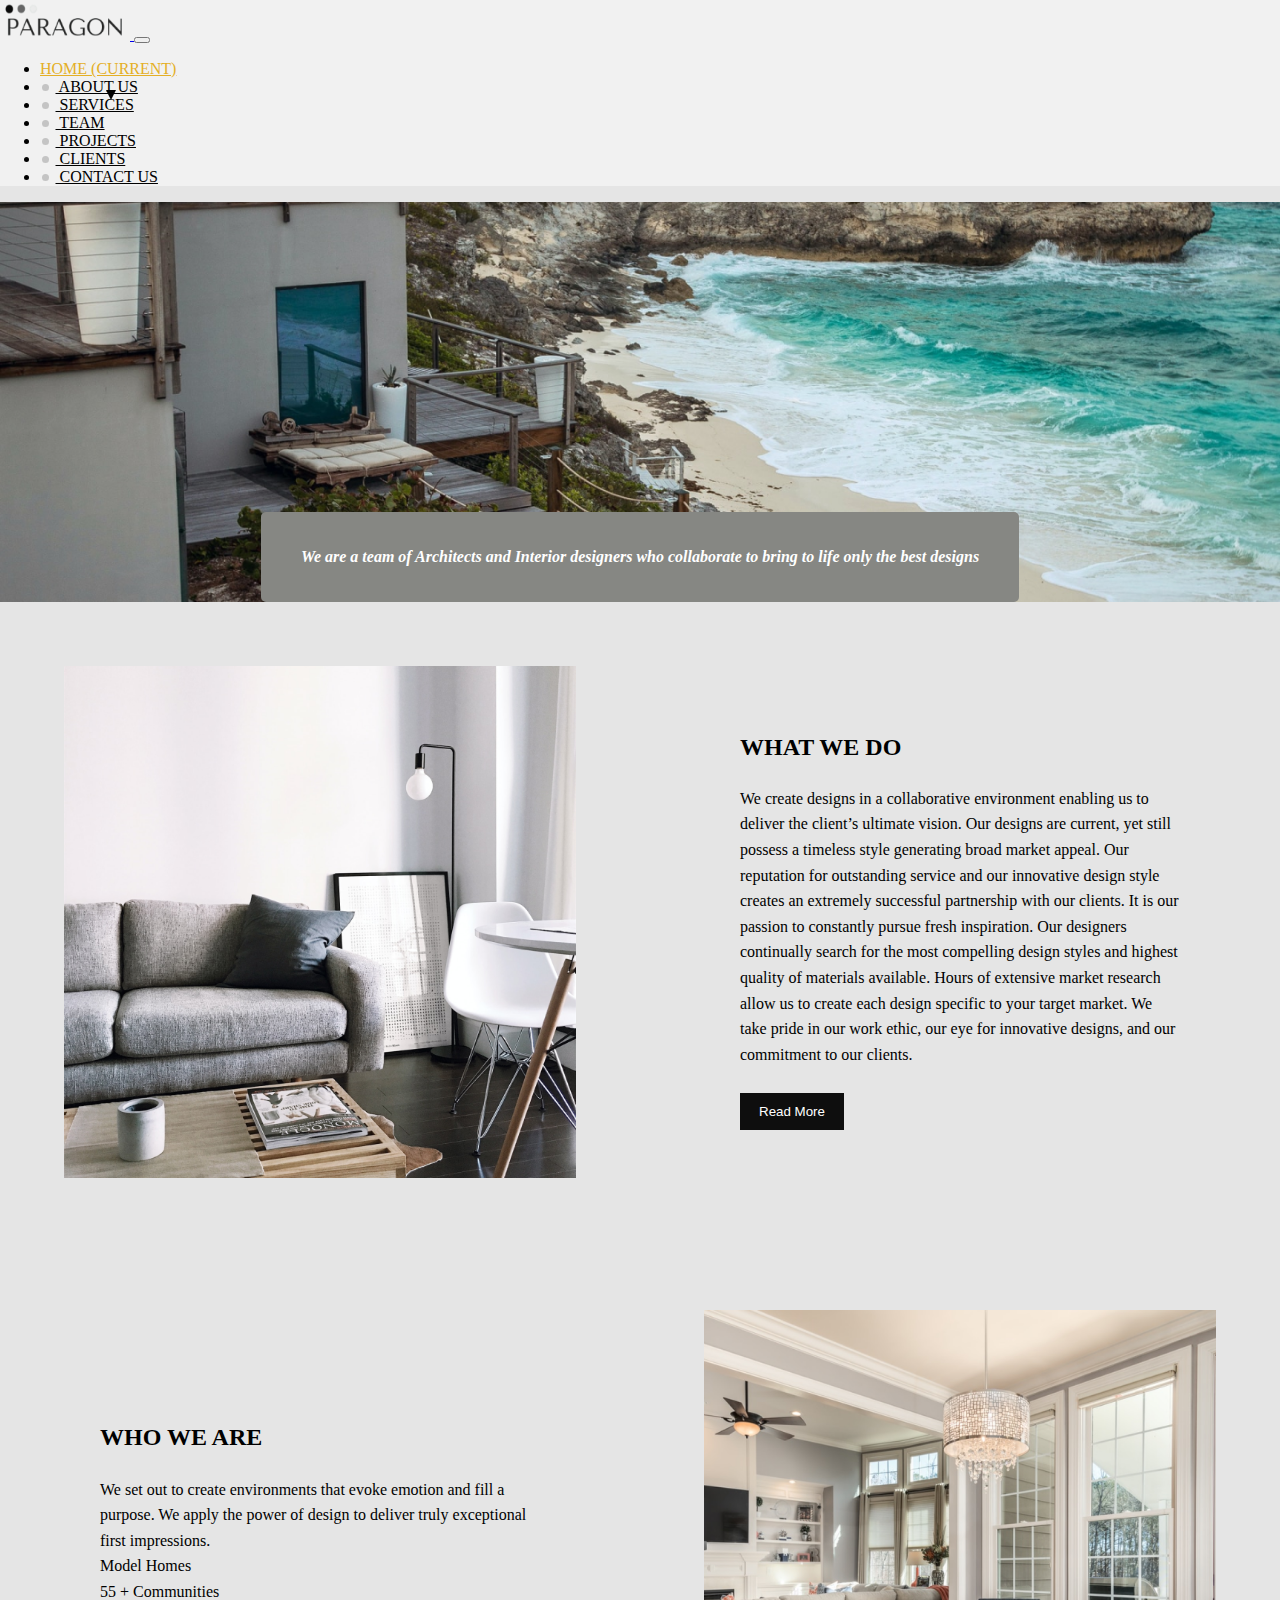
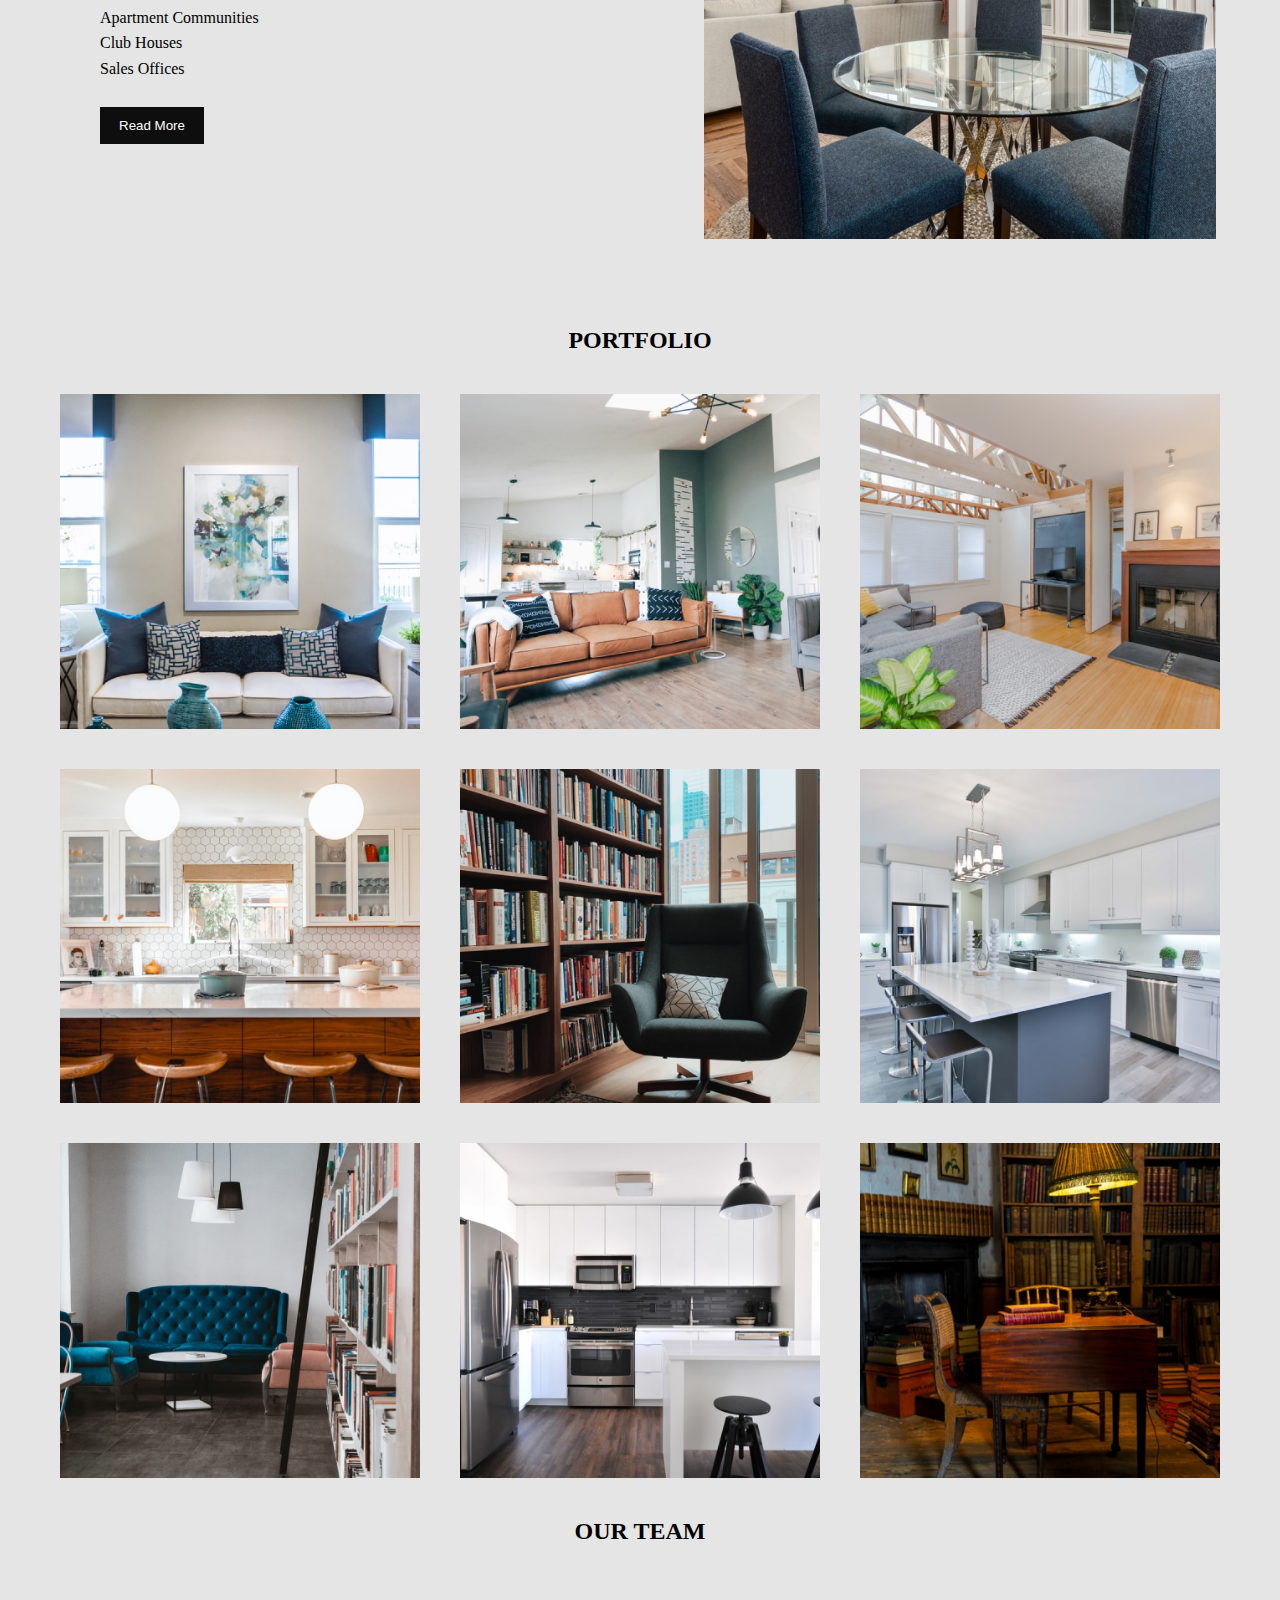
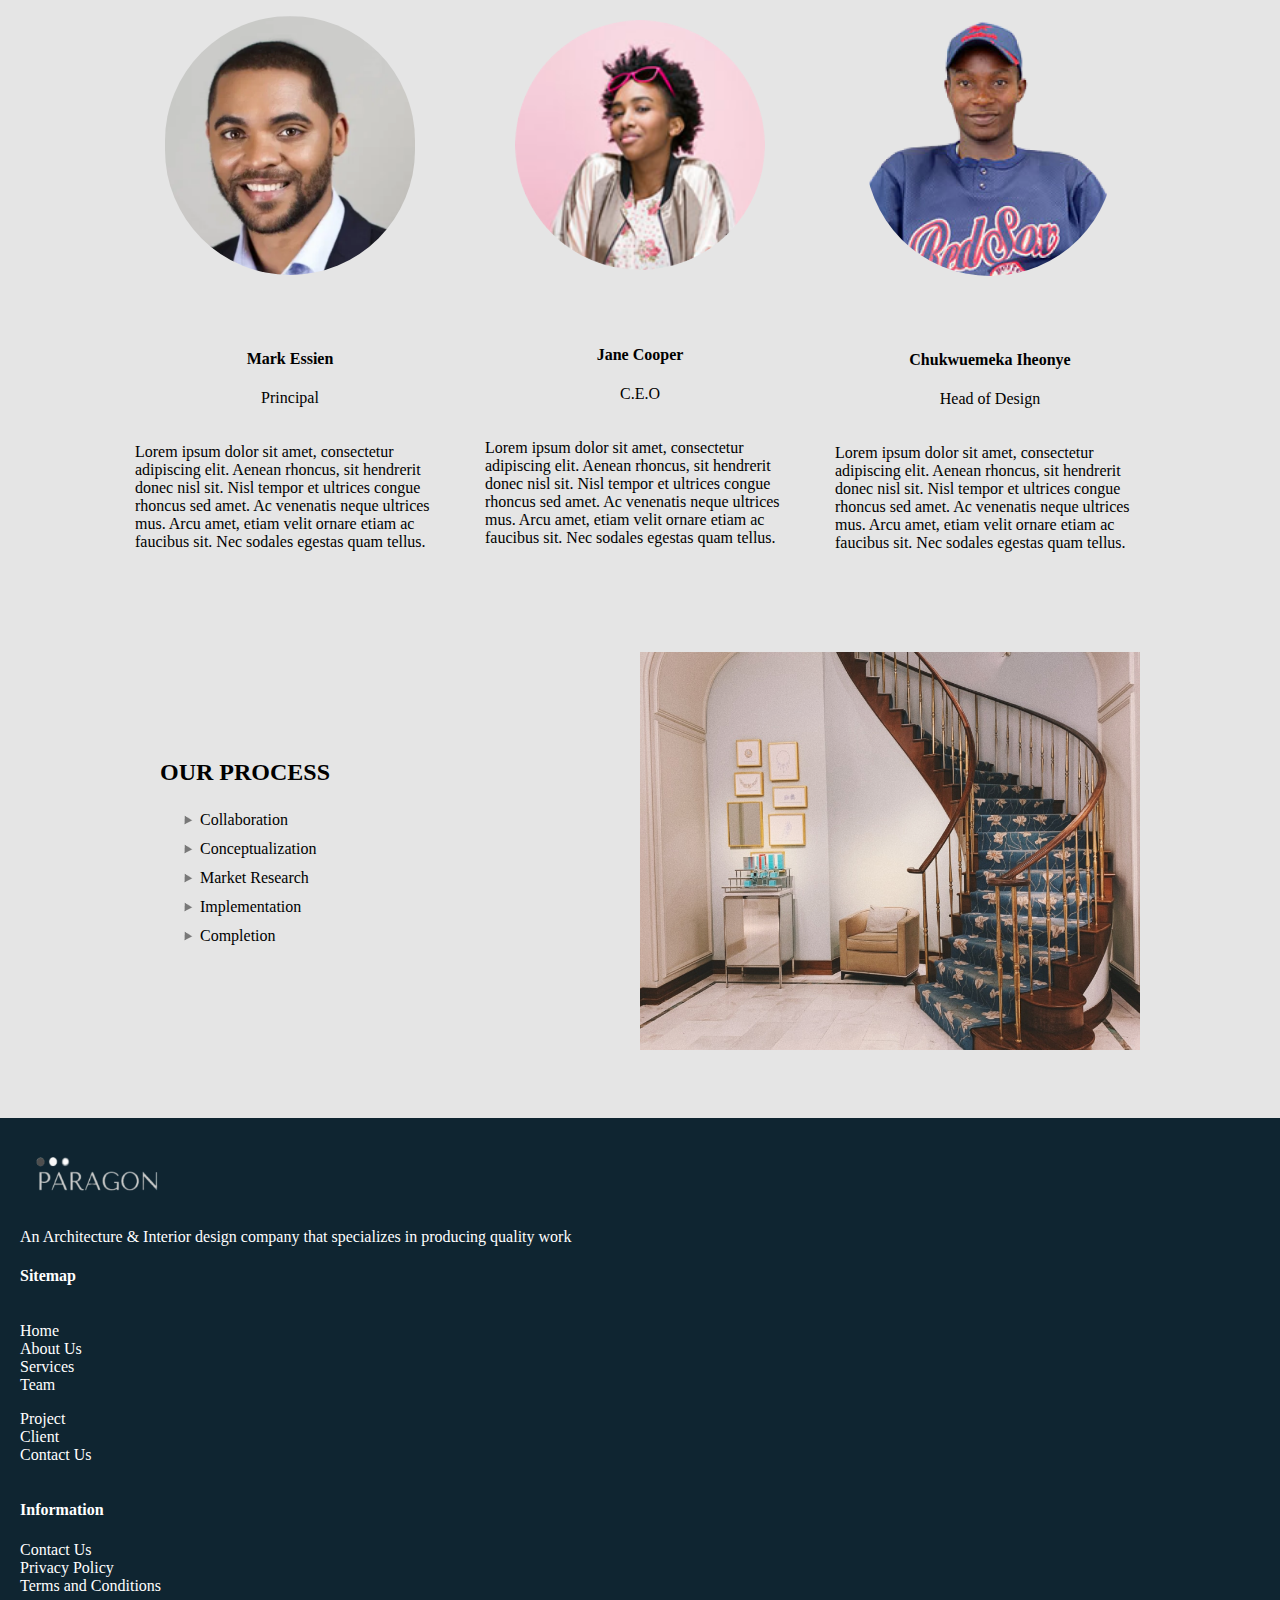
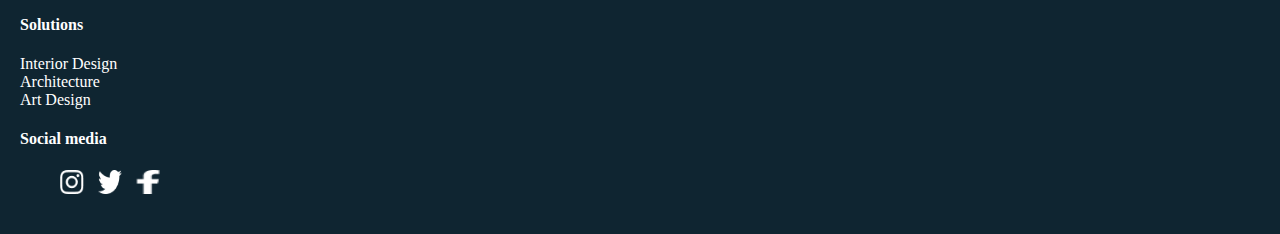
<file: index.html>
<!DOCTYPE html>
<html>
    <head>
    <meta charset="UTF-8">
    <meta name="viewport" content="width=device-width, initial-scale=1, shrink-to-fit=no">
     <link href="assets/css/style.css" rel="stylesheet">
     <!-- Bootstrap CSS -->
    <link rel="stylesheet" href="https://stackpath.bootstrapcdn.com/bootstrap/4.5.0/css/bootstrap.min.css" integrity="sha384-9aIt2nRpC12Uk9gS9baDl411NQApFmC26EwAOH8WgZl5MYYxFfc+NcPb1dKGj7Sk" crossorigin="anonymous">


        <title>Paragon</title>
    </head>
    <body>
        <!----------------------Navbar------------------->
          <nav class="navbar navbar-custom navbar-expand-lg  navbar-light">
            <a class="navbar-brand" href="index.html">
                <img src="assets/img/logo.png" width="130" height="40" alt="Paragon Logo" loading="lazy">
              </a>
            <button class="navbar-toggler" type="button" data-toggle="collapse" data-target="#navbarNav" aria-controls="navbarNav" aria-expanded="false" aria-label="Toggle navigation">
              <span class="navbar-toggler-icon"></span>
            </button>
            <div class="collapse navbar-collapse justify-content-end" id="navbarNav">
                
              <ul class="navbar-nav">
                <li class="nav-item">
                    <a class="nav-item nav-link current-page uppercase" href="#"> Home <span class="sr-only">(current)</span></a>
                </li>
                <li class="nav-item">
                    <a class="nav-link  uppercase" href="#"><span class="grey-dot"></span> About Us</a>
                </li>
                <li class="nav-item">
                    <a class="nav-link uppercase nav-black" href="#"><span class="grey-dot"></span> Services</a>
                </li>
                <li class="nav-item">
                    <a class="nav-link uppercase" href="#"><span class="grey-dot"></span> Team</a>
                </li>
                <li class="nav-item">
                    <a class="nav-link uppercase" href="#"><span class="grey-dot"></span> Projects</a>
                </li>
                <li class="nav-item">
                    <a class="nav-link uppercase" href="#"><span class="grey-dot"></span> Clients</a>
                </li>
                <li class="nav-item">
                    <a class="nav-link uppercase" href="#"><span class="grey-dot"></span> Contact Us</a>
                </li>
              </ul>
            </div>
          </nav>
        <!-------------------Cover Image----------------->
        <header id="cover-image">
        <div id="cover-text">
         <p>We are a team of Architects and Interior designers who  collaborate 
                        to bring to life only the best designs</p>
        </div>
        </header>

        <!----------What we do(wwd), who we are(wwa) section------->
        <section id="wwd-wwa">
            <div id="wwd">
                <div id="wwd-image">
                    <img class="ww-image" src="assets/img/wwd.png" loading="lazy"/>
                </div>
                <div class="wwtext-block" id="wwd-text">
                 <h2 class="wwheader-text uppercase-bold">What We Do</h2>
                 <p class="ww-text">We create designs in a collaborative environment enabling us to deliver 
                    the client’s ultimate vision. Our designs are current, yet still possess a 
                    timeless style generating broad market appeal. Our reputation for 
                    outstanding service and our innovative design style creates an extremely 
                    successful partnership with our clients.
                    
                    It is our passion to constantly pursue fresh inspiration. Our designers 
                    continually search for the most compelling design styles and highest 
                    quality of materials available. Hours of extensive market research allow 
                    us to create each design specific to your target market. We take pride in 
                    our work ethic, our eye for innovative designs, and our commitment to 
                    our clients.</p>
                    <button class="black-button">Read More</button>
                </div>
            </div>
            <div id="wwa">
                <div class="wwtext-block">
                <h2 class="wwheader-text uppercase-bold">Who We Are</h2>
                <p class="ww-text">We set out to create environments that evoke emotion and fill a purpose. 
                    We apply the power of design to deliver truly exceptional first impressions.
                    <br>
                    Model Homes<br>
                    55 + Communities<br>
                    Apartment Communities<br>
                    Club Houses<br>
                    Sales Offices</p>
                    <button class="black-button">Read More</button>
                </div>
                <div id="wwa-image">
                    <img class="ww-image" src="assets/img/wwa.png" loading="lazy"/>
                </div>
            </div>
        </section>

        <!------------------Portfolio Section----------------->
        <section id="portfolio">
            <h2 class="uppercase-bold text-center">Portfolio</h2>
            <div class="portfolio-row">
                <img class="portfolio-img" src="assets/img/P1.png" loading="lazy"/>
                <img class="portfolio-img" src="assets/img/P2.png" loading="lazy"/>
                <img class="portfolio-img" src="assets/img/P3.png" loading="lazy"/>
                <img class="portfolio-img" src="assets/img/P4.png" loading="lazy"/>
                <img class="portfolio-img" src="assets/img/P5.png" loading="lazy"/>
                <img class="portfolio-img" src="assets/img/P6.png" loading="lazy"/>
                <img class="portfolio-img" src="assets/img/P7.png" loading="lazy"/>
                <img class="portfolio-img" src="assets/img/P8.png" loading="lazy"/>
                <img class="portfolio-img" src="assets/img/P9.png" loading="lazy"/>
            </div>
        </section>

        <!-------------------Our Team Section---------------->
        <section id="our-team">
            <h2 class="uppercase-bold text-center">Our Team</h2>
            <div id="ot-grid">
                <div class="team-member text-center">
                    <img class="ot-img" src="assets/img/OT1.png"/>
                    <h4 class="">Mark Essien</h4>
                    <p class="">Principal</p>
                    <p class="ot-desc">Lorem ipsum dolor sit amet, consectetur adipiscing elit. Aenean rhoncus, sit hendrerit donec nisl sit. Nisl tempor et ultrices congue rhoncus sed amet. Ac venenatis neque ultrices mus. Arcu amet, etiam velit ornare etiam ac faucibus sit.
                    Nec sodales egestas quam tellus. </p>
                </div>
                <div class="team-member text-center">
                    <img class="ot-img" src="assets/img/OT4.png"/>
                    <h4 class="">Jane Cooper</h4>
                    <p class="">C.E.O</p>
                    <p class="ot-desc">Lorem ipsum dolor sit amet, consectetur adipiscing elit. Aenean rhoncus, sit hendrerit donec nisl sit. Nisl tempor et ultrices congue rhoncus sed amet. Ac venenatis neque ultrices mus. Arcu amet, etiam velit ornare etiam ac faucibus sit.
                        Nec sodales egestas quam tellus. </p>
                </div>
                <div class="team-member text-center">
                    <img class="ot-img" src="assets/img/OT3.png"/>
                    <h4 class="">Chukwuemeka Iheonye</h4>
                    <p class="">Head of Design</p>
                    <p class="ot-desc ">Lorem ipsum dolor sit amet, consectetur adipiscing elit. Aenean rhoncus, sit hendrerit donec nisl sit. Nisl tempor et ultrices congue rhoncus sed amet. Ac venenatis neque ultrices mus. Arcu amet, etiam velit ornare etiam ac faucibus sit.
                        Nec sodales egestas quam tellus. </p>
                </div>
           </div>
        </section>
        <!------------------Our Process Section---------------->
        <section id="op-section">
           <div id="op-grid">
            <div id="opitem-1">
                <h2 class="uppercase-bold">Our Process</h2>
                <ul id="process-list">
                    <li>
                        Collaboration
                    </li>
                    <li>
                        Conceptualization
                    </li>
                    <li>
                        Market Research
                    </li>
                    <li>
                        Implementation
                    </li>
                    <li>
                        Completion
                    </li>
                </ul>
            </div>
            <div>
                <img id="op-img" src="assets/img/OP.png"/>
            </div>
           </div> 
          
        </section>
        <!-----------Footer-------------->
        <footer id="footer-section">
            <div class="container">
                <div class="row justify-content-between">
                  <div class="col-md-4 col-lg-4">
                    <img src="assets/img/logo-white.png" width="150" height="70" alt="Paragon White Logo" loading="lazy">
                <p>An Architecture & Interior design company that specializes in producing quality work</p>  
                </div>
                  <div class="col-md-auto">
                    <h4>Sitemap</h4>
                    <div id="sitemap">
                        <ul class="footer-list">
                            <li>
                                <a class="footer-link" href="#">Home</a>
                            </li>
                            <li>
                                <a class="footer-link" href="#">About Us</a>
                            </li>
                            <li>
                                <a class="footer-link" href="#">Services</a>
                            </li>
                            <li>
                                <a class="footer-link" href="#">Team</a>
                            </li>
                         
                        </ul>
                        <ul class="footer-list">
                           
                            <li>
                                <a class="footer-link" href="#">Project</a>
                            </li>
                            <li>
                                <a class="footer-link" href="#">Client</a>
                            </li>
                            <li>
                                <a class="footer-link" href="#">Contact Us</a>
                            </li>
                        
                        </ul>
                    </div>
                   
            
                  </div>
                  
                  <div class="col-md-auto">
                    <h4>Information</h4>
                    <ul class="footer-list">
                        <li>
                            <a class="footer-link" href="#">Contact Us</a>
                        </li>
                        <li>
                            <a class="footer-link" href="#">Privacy Policy</a>
                        </li>
                        <li>
                            <a class="footer-link" href="#">Terms and Conditions</a>
                        </li>
                    
                    </ul>
                  </div>
                  <div class="col-md-auto">
                    <h4>Solutions</h4>
                    <ul class="footer-list">
                        <li>
                            <a class="footer-link" href="#">Interior Design</a>
                        </li>
                        <li>
                            <a class="footer-link" href="#">Architecture</a>
                        </li>
                        <li>
                            <a class="footer-link" href="#">Art Design</a>
                        </li>
                    
                    </ul>
                  </div>
                  <div class="col-md-auto">
                    <h4>Social media</h4>
                    <ul id="social-list">
                        <li>
                            <a class="footer-link" href="#">
                                <img src="assets/img/instagram.png" width="24" height="24" alt="Instagram" loading="lazy">
                            </a>
                        </li>
                        <li>
                            <a class="footer-link" href="#">
                                <img src="assets/img/twitter.png" width="24" height="24" alt="Twitter" loading="lazy">
                            </a>
                        </li>
                        <li>
                            <a class="footer-link" href="#">
                                <img src="assets/img/facebook.png" width="24" height="24" alt="Facebook" loading="lazy">
                            </a>
                        </li>
                    
                    </ul>
                  </div>
                </div>
              
              </div>
        </footer>

        <!---------Bootstrap JS--------->
        <script src="https://code.jquery.com/jquery-3.5.1.slim.min.js" integrity="sha384-DfXdz2htPH0lsSSs5nCTpuj/zy4C+OGpamoFVy38MVBnE+IbbVYUew+OrCXaRkfj" crossorigin="anonymous"></script>
        <script src="https://cdn.jsdelivr.net/npm/popper.js@1.16.0/dist/umd/popper.min.js" integrity="sha384-Q6E9RHvbIyZFJoft+2mJbHaEWldlvI9IOYy5n3zV9zzTtmI3UksdQRVvoxMfooAo" crossorigin="anonymous"></script>
        <script src="https://stackpath.bootstrapcdn.com/bootstrap/4.5.0/js/bootstrap.min.js" integrity="sha384-OgVRvuATP1z7JjHLkuOU7Xw704+h835Lr+6QL9UvYjZE3Ipu6Tp75j7Bh/kR0JKI" crossorigin="anonymous"></script>
    </body>
</html>
</file>
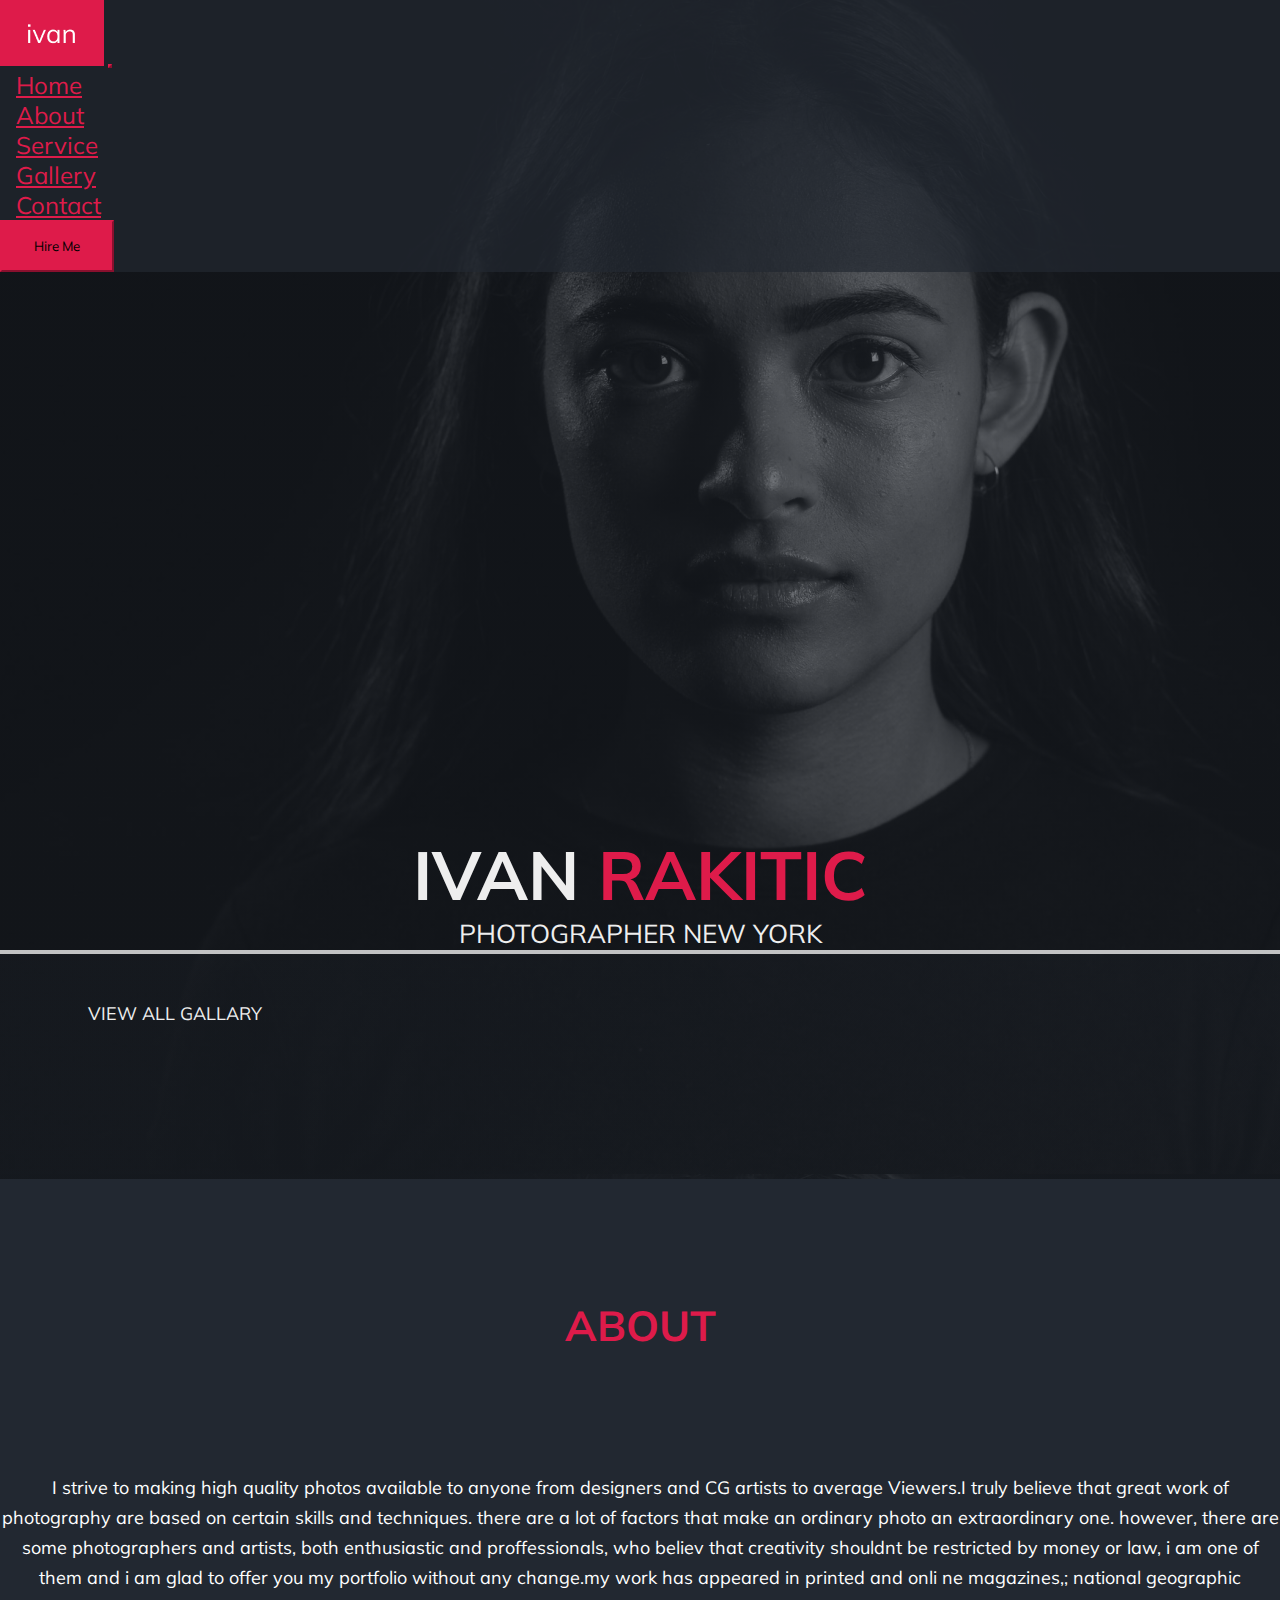
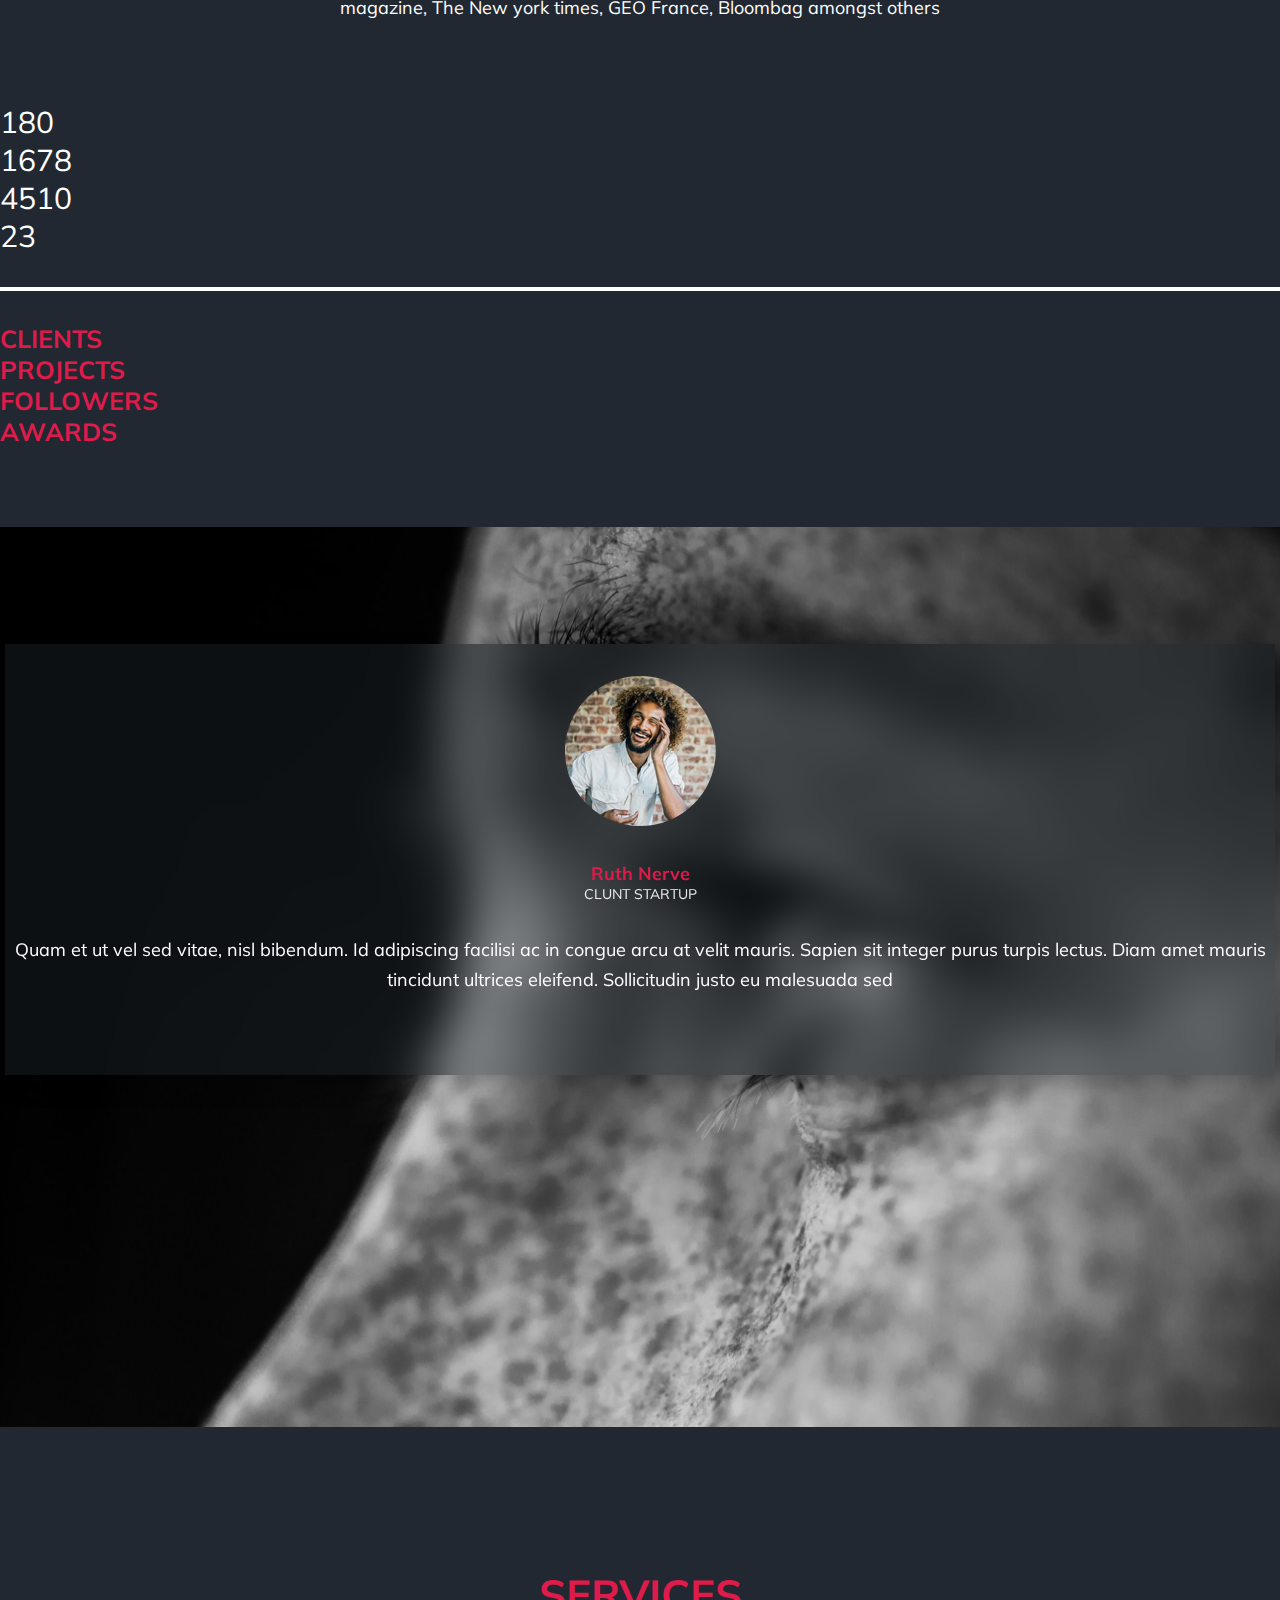
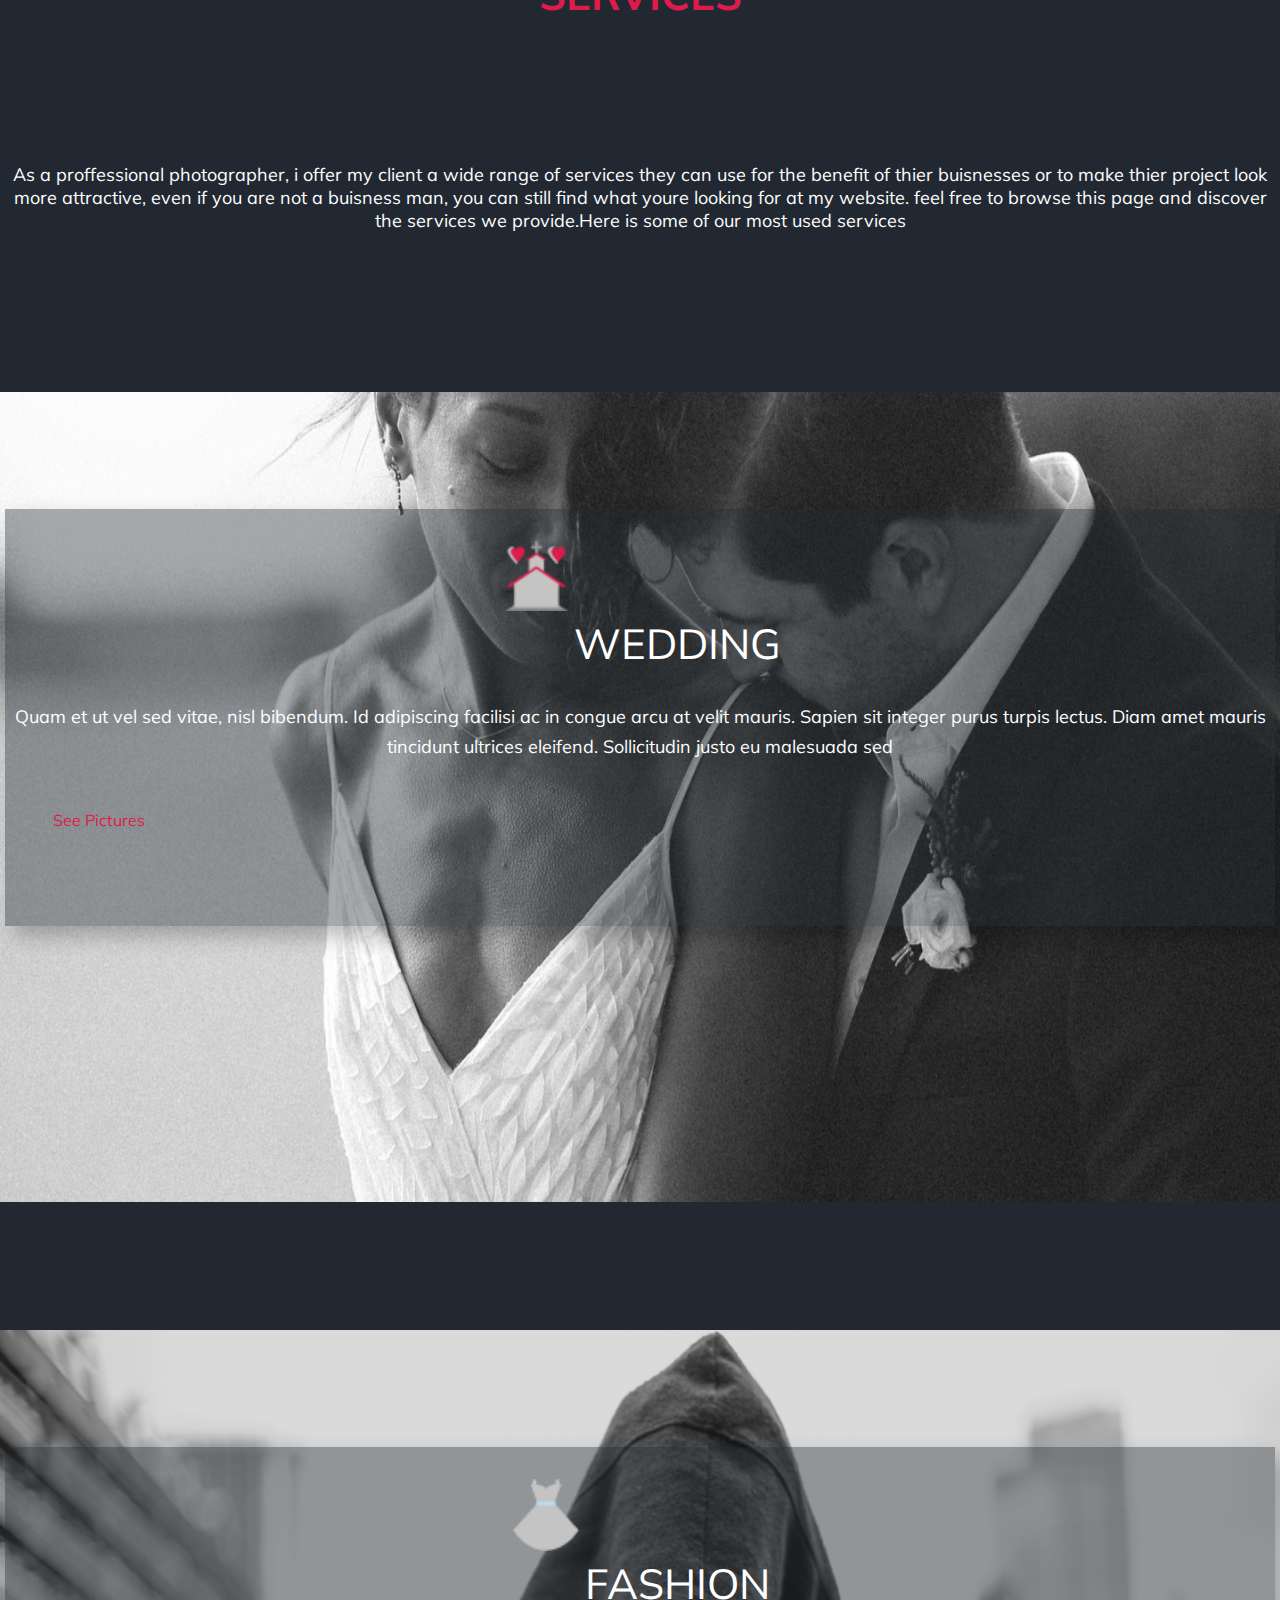
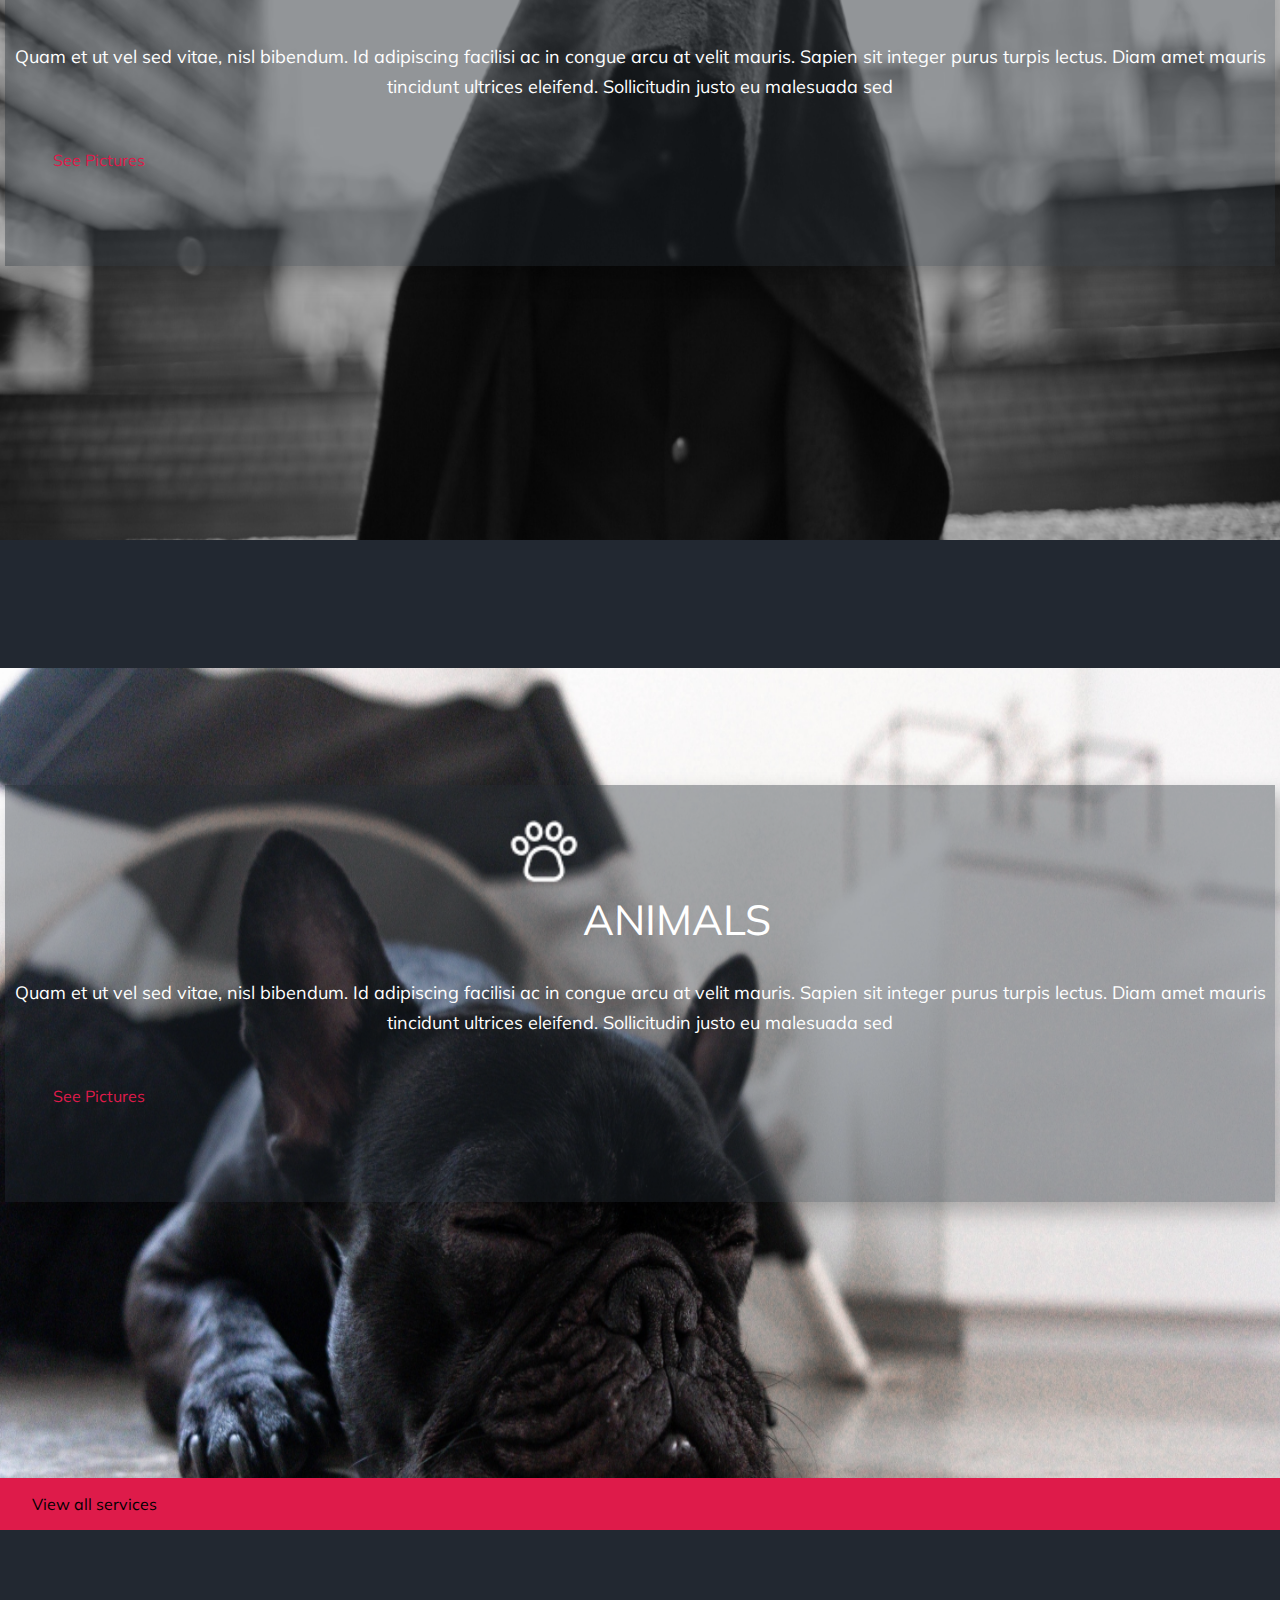
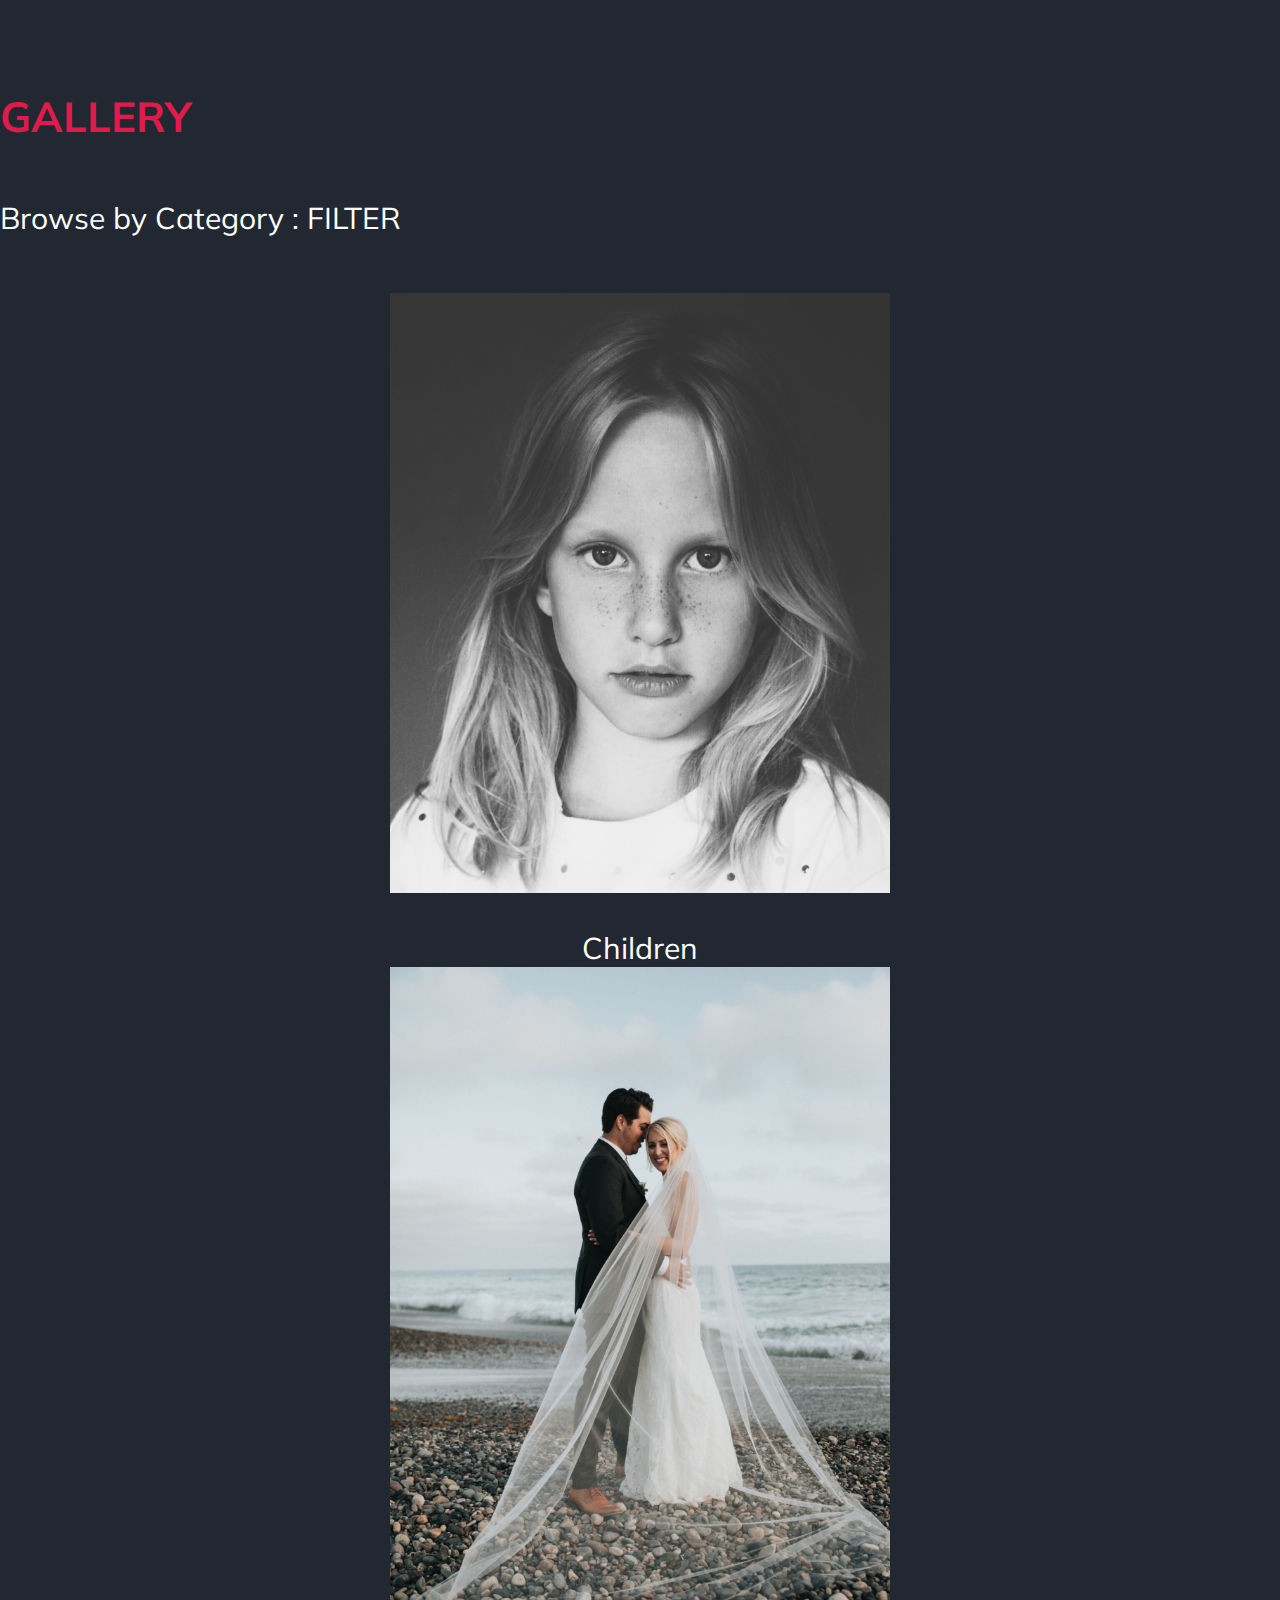
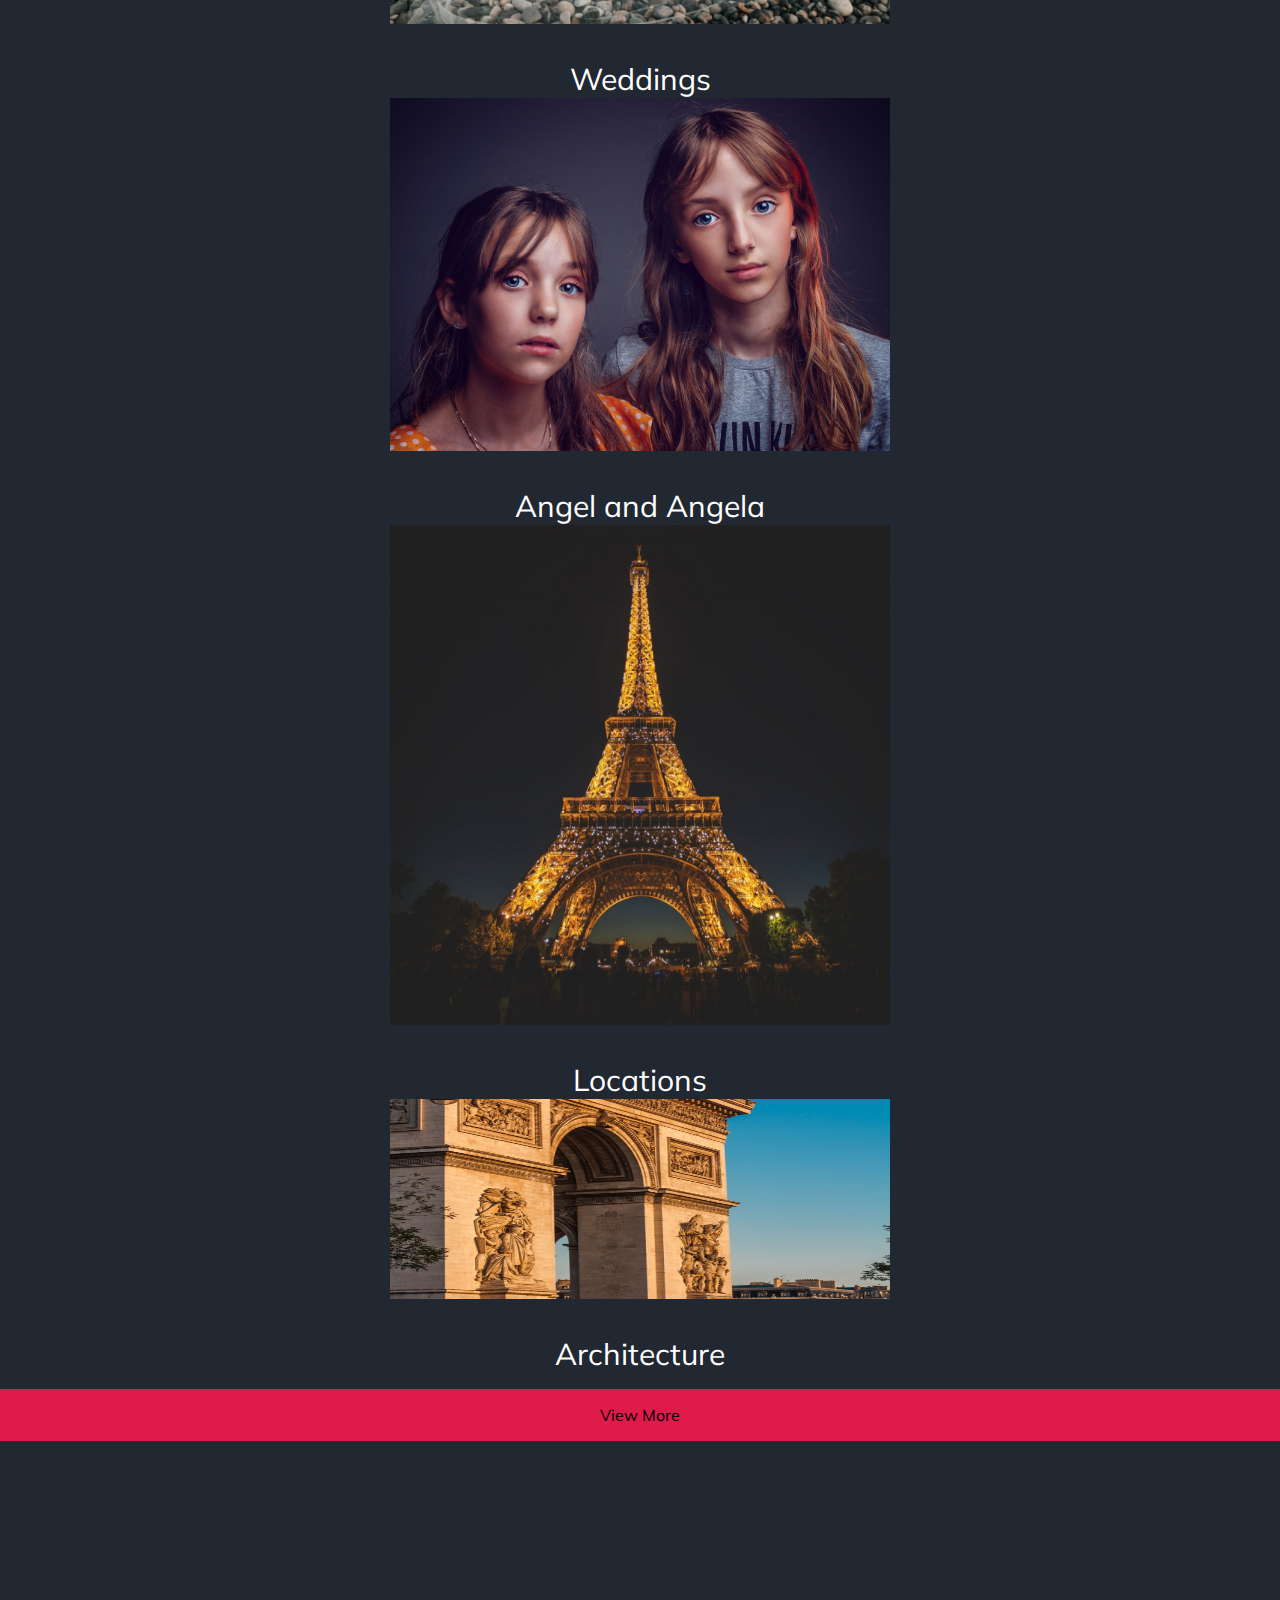
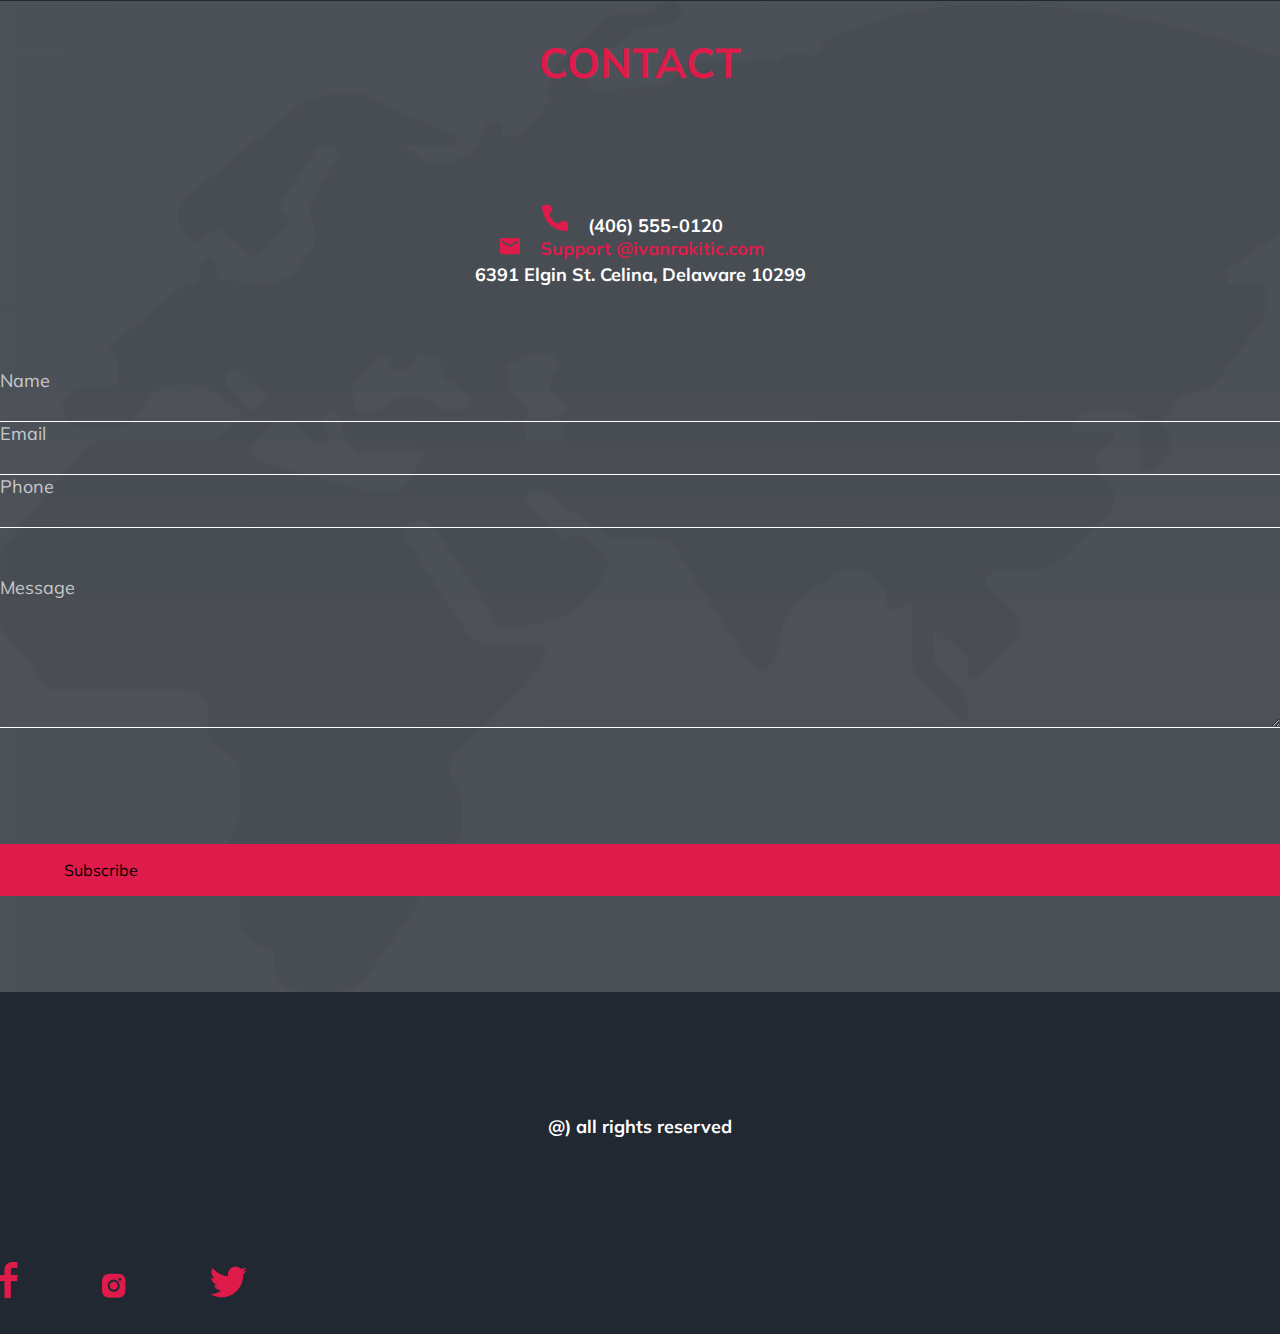
<file: envatophotography/index.html>
<!DOCTYPE html>
<html lang="en">
<head>
    <meta charset="UTF-8">
    <meta name="viewport" content="width=device-width, initial-scale=1.0">
    <link rel="stylesheet" href="style.css">
    <link href="https://fonts.googleapis.com/css2?family=Muli&display=swap" rel="stylesheet">
    <link
      rel="stylesheet"
      href="https://stackpath.bootstrapcdn.com/bootstrap/4.5.0/css/bootstrap.min.css"
      integrity="sha384-9aIt2nRpC12Uk9gS9baDl411NQApFmC26EwAOH8WgZl5MYYxFfc+NcPb1dKGj7Sk"
      crossorigin="anonymous"
    />
    <title>Document</title>
</head>
<body>
<div class="bg-navbar">
    <!-- Navbar Start -->
    
    <div class="nav-color fixed-top">
         <div class="container">
         <nav class="navbar navbar-expand-lg navbar-light">
        <a class="navbar-brand" href="#"><img src="./img/Group 23.png" alt="" srcset=""></a>
        <button class="navbar-toggler" type="button" data-toggle="collapse" data-target="#navbarSupportedContent" aria-controls="navbarSupportedContent" aria-expanded="false" aria-label="Toggle navigation">
          <span class="navbar-toggler-icon"></span>
        </button>
        <div class="collapse navbar-collapse" id="navbarSupportedContent">
          <ul class="navbar-nav nav-left">
            <li class="nav-item active">
              <a class="nav-link" href="#">Home</a>
            </li>
            <li class="nav-item">
              <a class="nav-link" href="#">About</a>
            </li>
            <li class="nav-item">
                <a class="nav-link" href="#">Service</a>
            </li>
            <li class="nav-item">
                <a class="nav-link" href="#">Gallery</a>
            </li>
            <li class="nav-item">
                <a class="nav-link" href="#">Contact</a>
            </li>
          </ul>
          <form class="form-inline my-2 my-lg-0 ml-auto d-none d-sm-block">
            <button class="btn btn-success my-2 my-sm-0 btn-lg" type="submit">Hire Me</button>
          </form>
        </div>
         
      </nav>
    </div>
    </div>
    <!-- Navbar End -->

    <!-- wrapper -->
    <div class="container padding-body">
    <div class="name-text">
        IVAN <span style="color: #DE1B4A;">RAKITIC</span> 
    </div>
    <p class="role">PHOTOGRAPHER NEW YORK</p>
    <div class="border-line"></div>    
    </div>
    <div class="mt-5 text-center btn-bg">
        <div class="btn btn-outline-primary">
            VIEW ALL GALLARY
        </div>
    </div>
    <!-- wrapper-end -->  
</div>

  <div class="about-section">
      <!-- About Start -->
      <div class="container">
        <div class="about-header">
             ABOUT
        </div>
        <p class="about-text">
        I strive to making high quality photos available to anyone from 
        designers and CG artists to average Viewers.I truly believe that great work 
        of photography are based on certain skills and techniques. there are a lot 
        of factors that make an ordinary photo an extraordinary one. however, 
        there are some photographers and artists, both enthusiastic and 
        proffessionals, who believ that creativity shouldnt be restricted by money
         or law, i am one of them and i am glad to offer you my portfolio without 
         any change.my work has appeared in printed and onli ne magazines,; national
          geographic magazine, The New york times, GEO France, Bloombag amongst
           others 
      </p>
      <div class="row text-center about-number">
          <div class="col-lg-3 col-sm-3 col-md-3">
           <div class="numbers">180</div> 
            <div class="line-mobile"></div>
            <div class="about-number-text-1">CLIENTS</div>
          </div>
          <div class="col-lg-3 col-sm-3 col-md-3">
            <div class="numbers">1678</div>
            <div class="line-mobile"></div>
            <div class="about-number-text-1">PROJECTS</div>
        </div>
        <div class="col-lg-3 col-sm-3 col-md-3">
            <div class="numbers">4510</div>
            <div class="line-mobile"></div>
            <div class="about-number-text-1">FOLLOWERS</div>
        </div>
        <div class="col-lg-3 col-sm-3 col-md-3">
            <div class="numbers">23</div>
            <div class="line-mobile"></div>
            <div class="about-number-text-1 mb-5">AWARDS</div>
        </div>
      </div>
      <div class="line-accross"></div>
      <div class="row text-center about-number-text">
        <div class="col-lg-3 col-sm-3 col-md-3">
          CLIENTS
        </div>
        <div class="col-lg-3 col-sm-3 col-md-3">
          PROJECTS
      </div>
      <div class="col-lg-3 col-sm-3 col-md-3">
          FOLLOWERS
      </div>
      <div class="col-lg-3 col-sm-3 col-md-3">
          AWARDS
      </div>
    </div>
      </div>
      <!-- About End -->
      <!-- Client Start -->
      <div class="client-section">
        <div class="container">
            <div class="client-box client-center">
                  <div class="client-header">
                      <img src="./img/Ellipse 6.png" alt="" srcset=""> 
                      <p class="client-name">Ruth Nerve</p>
                      <p class="client-role">Clunt Startup</p>
                  </div>
              <p class="wedding-text">
                  Quam et ut vel sed vitae, nisl bibendum. Id adipiscing facilisi ac in congue arcu at velit mauris. 
                  Sapien sit integer purus turpis lectus. 
                  Diam amet mauris tincidunt ultrices eleifend. Sollicitudin justo eu malesuada sed
              </p>
            </div>
        </div>
    </div>
    <!-- Client End -->

    <!-- Service Start -->
    <div class="container">
        <div class="service-head">SERVICES</div>
        <p class="service-text">
            As a proffessional photographer,
             i offer my client a wide range of services they can use for the benefit of 
             thier buisnesses or to make thier project look more attractive, 
             even if you are not a buisness man, you can still find what youre looking for 
             at my website. feel free to browse this page and discover the services 
             we provide.Here is some of our most used services
        </p>
    </div>
    <!-- Service End -->
      <div class="wedding-pic">
          <div class="container">
              <div class="wedding-box">
                    <div class="wedding-header">
                        <img src="./img/Group 14.png" alt="" srcset="" width="70px" class="pic-padding" > 
                        <span style="font-size: 42px; color: #FFFFFF;"> WEDDING</span>
                    </div>
                <p class="wedding-text">
                    Quam et ut vel sed vitae, nisl bibendum. Id adipiscing facilisi ac in congue arcu at velit mauris. 
                    Sapien sit integer purus turpis lectus. 
                    Diam amet mauris tincidunt ultrices eleifend. Sollicitudin justo eu malesuada sed
                </p>
                <div class="text-center">
                    <div class="btn btn-outline-success btn-margin-top">
                    See Pictures
                </div>
                </div>
                
              </div>
          </div>
      </div>
      <!-- Wedding Picture End -->

      <!-- Fashion Picture Start -->
      <div class="fashion">
        <div class="container">
            <div class="wedding-box">
                  <div class="wedding-header">
                      <img src="./img/twemoji_dress.png" alt="" srcset="" width="70px" class="pic-padding"> 
                      <span style="font-size: 42px; color: #FFFFFF;"> FASHION</span>
                  </div>
              <p class="wedding-text">
                  Quam et ut vel sed vitae, nisl bibendum. Id adipiscing facilisi ac in congue arcu at velit mauris. 
                  Sapien sit integer purus turpis lectus. 
                  Diam amet mauris tincidunt ultrices eleifend. Sollicitudin justo eu malesuada sed
              </p>
              <div class="text-center">
                <div class="btn btn-outline-success btn-margin-top">
                         See Pictures
                    </div>
              </div>
              
            </div>
        </div>
    </div>
    <!-- Fashion Picture End -->

    <!-- Animal Picture Start-->
    <div class="animal">
        <div class="container">
            <div class="wedding-box">
                  <div class="wedding-header">
                      <img src="./img/cil_animal.png" alt="" srcset="" width="70px" class="pic-padding"> 
                      <span style="font-size: 42px; color: #FFFFFF;"> ANIMALS</span>
                  </div>
              <p class="wedding-text">
                  Quam et ut vel sed vitae, nisl bibendum. Id adipiscing facilisi ac in congue arcu at velit mauris. 
                  Sapien sit integer purus turpis lectus. 
                  Diam amet mauris tincidunt ultrices eleifend. Sollicitudin justo eu malesuada sed
              </p>
              <div class="text-center">
                  <div class="btn btn-outline-success btn-margin-top">
                  See Pictures
              </div>
              </div>
              
            </div>
        </div>
    </div>
    <!-- Animal Picture End-->

    <div class="others text-center mt-5">
        <div class="btn btn-success">View all services</div>
        <div class="gallery-header">
            GALLERY
        </div>
        <p class="gallery-text">Browse by Category : FILTER</p>
    </div>

    <!-- Children Start -->
    <div class="container children-center">
        <div class="row">
            <div class="col-lg-6">
                <img src="./img/Rectangle 18.png" alt="" class="img-fluid" srcset="" width="500" height="600"> 
                <p class="children-text">Children</p>
                <div class="wedding">
                    <img src="./img/Rectangle 21.png" alt="" class="img-fluid mt-5" srcset="" width="500"> 
                    <p class="children-text">Weddings</p>
                </div>
                <div class="children2">
                    <img src="./img/Rectangle 19.png" alt="" srcset="" class="img-fluid"  width="500"> 
                    <p class="children-text">Angel and Angela</p>
                </div>
            </div>

            <div class="col-lg-6">
                <div class="children">
                    <img src="./img/Rectangle 19.png" alt="" srcset="" class="img-fluid"  width="500"> 
                    <p class="children-text">Angel and Angela</p>
                </div>
                <div class="wedding2">
                    <img src="./img/Rectangle 21.png" alt="" srcset="" class="img-fluid" width="500"> 
                    <p class="children-text">Weddings</p>
                </div>
                <img src="./img/Rectangle 20.png" alt="" srcset="" class="img-fluid" width="500" height="500"> 
                    <p class="children-text">Locations</p>
                    <img src="./img/Rectangle 22.png" alt="" srcset="" class="img-fluid" width="500" height="200"> 
                    <p class="children-text">Architecture</p>
            </div>
        </div>
        <div class="text-center">
             <div class="btn btn-success btn-view-more">
           View More
        </div>
        </div>
       
    </div>
    <!-- Children End -->

    <!-- contact page -->
    <div class="bg-contact">
         <div class="container">
            <div class="contact-header">CONTACT</div>
            <div class="row contact-down icon-contact">
                <div class="col-sm-4 col-lg-3 icon-down">
                    <img src="./img/Vector (10).png" alt="" srcset=""> <span class="contact-text">(406) 555-0120</span>
                </div>
                <div class="col-sm-4 col-lg-4 icon-down">
                    <img src="./img/Vector (11).png" alt="" srcset=""> <span class="contact-text" style="color: #DE1B4A;">Support @ivanrakitic.com</span>
                </div>
                <div class="col-sm-4 col-lg-5 icon-down">
                    <div class="contact-text">6391 Elgin St. Celina, Delaware 10299</div>
                </div>
            </div>
            <form action="">
            <div class="row form-down">
                <div class="col-lg-4">
                    <label for="">Name</label> <br>
                    <input type="text"/>
                </div>
                <div class="col-lg-4">
                    <label for="">Email</label> <br>
                    <input type="text"/>
                </div>
                <div class="col-lg-4">
                    <label for="">Phone</label> <br>
                    <input type="text"/>
                </div>
            </div>
            <div class="text-area">
                <label for="">Message</label> <br>
                <textarea name="" id="" rows="8"></textarea>
            </div>
            <div class="text-center">
                <div class="btn btn-success btn-subscribe">
                    Subscribe
           </div>
           </div>
                </form>
         </div>
    </div>
    <!-- contact page end -->

    <div class="container text-center">
    <div class="all-right">
        @) all rights reserved
    </div>
    <div class="social-icon">
        <img src="./img/Vector (12).png" alt="" srcset="">
        <img src="./img/Vector (13).png" alt="" srcset="">
        <img src="./img/Vector (14).png" alt="" srcset="">
    </div> 
    </div>
   
   
    <!-- contact page end -->


</div>  

















































    <script
    src="https://code.jquery.com/jquery-3.5.1.slim.min.js"
    integrity="sha384-DfXdz2htPH0lsSSs5nCTpuj/zy4C+OGpamoFVy38MVBnE+IbbVYUew+OrCXaRkfj"
    crossorigin="anonymous"
  ></script>
  <script
    src="https://cdn.jsdelivr.net/npm/popper.js@1.16.0/dist/umd/popper.min.js"
    integrity="sha384-Q6E9RHvbIyZFJoft+2mJbHaEWldlvI9IOYy5n3zV9zzTtmI3UksdQRVvoxMfooAo"
    crossorigin="anonymous"
  ></script>
  <script
    src="https://stackpath.bootstrapcdn.com/bootstrap/4.5.0/js/bootstrap.min.js"
    integrity="sha384-OgVRvuATP1z7JjHLkuOU7Xw704+h835Lr+6QL9UvYjZE3Ipu6Tp75j7Bh/kR0JKI"
    crossorigin="anonymous"
  ></script>    
</body>
</html>
</file>
<file: envatophotography/style.css>
*{
    margin: 0;
    padding: 0;
    box-sizing: border-box;
    font-family: 'Muli', sans-serif;
}
.bg-navbar{
    background-image: linear-gradient(to bottom, rgba(34,40,49, 0.5), rgb(34,40,49, 0.5)), url("./img/Rectangle 33.png") !important;
    background-repeat: no-repeat;
    background-position: 100%;
    background-size: cover;
    height: auto;
    background: #222831;
    /* opacity: 0.9; */
}

/* .ivanr{
    background-image: url("./img/ivanr.png");
    margin-top: 30% !important;
} */
.nav-left{
    margin-left: 3rem !important;
}
.nav-color{
    background-color:  rgba(34, 40, 49, 0.7) !important;
    width: 100% !important;
}
.nav-link{
    color: #EEEEEE !important;
    padding: .5rem 1rem !important;
}
.btn-success{
    background-color: #DE1B4A !important;
    border-color: #DE1B4A !important;
    padding: 1rem 2rem !important;
}
.name-text{
    text-transform: capitalize;
    color: #EEEEEE;
    text-align: center;
    font-style: normal;
    font-weight: bold;
    font-size: 68px;
}
.padding-body{
    padding-top: 35rem;
    /* margin-top: 17rem; */
}
.role{
    font-style: normal;
    font-weight: normal;
    font-size: 26px;
    line-height: -10;
    color: #EEEEEE;
    text-align: center;
}
.border-line{
    border: 2px solid rgba(238, 238, 238, 0.8);
    width: 100%;
}
.btn-outline-primary{
    border-color: #EEEEEE !important;
    color: #EEEEEE !important;
    font-size: 18px !important;
    padding: 1rem 1.5rem !important;
    margin-top: 1rem;
}
.btn-outline-primary:hover{
    background-color: #EEEEEE !important;
    color: black !important;
}
.btn-bg{
    /* background-color:  #222831; */
    background-image: linear-gradient(to right, rgb(34,40,49,0.2), rgb(34,40,49, 0.2));
    padding: 1rem 4rem;
    height: 25vh;
    /* opacity: 0.5; */
}
.about-section{
    background-color:  #222831;
    padding-bottom: 2rem;
    /* margin-top: 5rem; */
}
.about-header{
    font-style: normal;
    font-weight: bold;
    font-size: 42px;
    line-height: 7;
    text-align: center;
    color: #DE1B4A;
}
.about-text{
    font-style: normal;
    font-weight: normal;
    font-size: 18px;
    line-height: 30px;
    text-align: center;
    color: #FFFFFF;
    margin-bottom: 5rem;
}
.about-number{
    color: #FFFFFF;
    font-size: 30px;
    margin-top: 2rem !important;
}
.line-mobile{
    width: 100%;
    border: 2px solid #FFFFFF;
    margin-top: 2rem;
    display: none;
}
.line-accross{
    width: 100%;
    border: 2px solid #FFFFFF;
    margin-top: 2rem;
    display: block;
}
.about-number-text{
    font-style: normal;
    font-weight: bold;
    font-size: 30px;
    margin-top: 2rem;
    color: #DE1B4A;
    display: block;
    margin-bottom: 5rem;
}
.about-number-text-1{
    font-style: normal;
    font-weight: bold;
    font-size: 30px;
    margin-top: 2rem;
    color: #DE1B4A;
    display: none;
}
.client-section{
    background-image: url("./img/Rectangle 13.png");
    height: 100vh;
    background-repeat: no-repeat;
    background-size: cover;
    background-position: center;
    padding: .3rem;
}
.client-box{
    background: rgba(34, 40, 49, 0.39);
    box-shadow: 10px 10px 20px rgba(0, 0, 0, 0.25);
    margin-top: 7rem !important;
    padding-bottom: 10rem !important;
    backdrop-filter: blur(20px);
}
.client-name{
    font-style: normal;
    font-weight: bold;
    font-size: 18px;
    text-align: center;
    color: #DE1B4A;
    margin-top: 2rem;
}
.client-role{
    font-style: normal;
    font-weight: normal;
    font-size: 14px;
    text-align: center;
    text-transform: uppercase;
    color: #EEEEEE;
}
.service-head{
    font-style: normal;
    font-weight: bold;
    font-size: 42px;
    line-height: 8;
    text-align: center;
    color: #DE1B4A;
}
.service-text{
    font-style: normal;
    font-weight: normal;
    font-size: 18px;
    text-align: center;
    color: #FFFFFF;
    margin-bottom: 10rem;
}
.wedding-pic{
    background-image: url("./img/Rectangle 15.png");
    height: 90vh;
    background-repeat: no-repeat;
    background-size: cover;
    padding: .3rem;
}
.wedding-box{
    background: rgba(34, 40, 49, 0.39);
    box-shadow: 10px 10px 20px rgba(0, 0, 0, 0.25);
    margin-top: 7rem !important;
    padding-bottom: 5rem !important;
}
.client-header{
    padding: 2rem 3rem;
    text-align: center;
}
.wedding-header{
    padding: 2rem 3rem;
    text-align: center;
}
.wedding-text{
    font-style: normal;
    font-weight: normal;
    font-size: 18px;
    line-height: 30px;
    text-align: center;
    color: #FFFFFF
}
.btn-outline-success{
    color: #DE1B4A !important;
    border-color: #DE1B4A !important;
    padding: 1rem 3rem !important;
}
.btn-margin-top{
    margin-top: 5rem;
}
.btn-outline-success:hover{
    background-color: #DE1B4A !important;
    color: #FFFFFF !important;
}
.fashion{
    background-image: url("./img/Rectangle 32.png");
    height: 90vh;
    background-repeat: no-repeat;
    background-size: cover;
    padding: .3rem;
    margin-top: 8rem;
}
.animal{
    background-image: url("./img/Rectangle 17.png");
    height: 90vh;
    background-repeat: no-repeat;
    background-size: cover;
    padding: .3rem;
    margin-top: 8rem;
}
.gallery-header{
    font-style: normal;
    font-weight: bold;
    font-size: 42px;
    margin-top: 10rem;
    /* line-height: 15rem; */
    color: #DE1B4A;
}
.gallery-text{
    font-style: normal;
    font-weight: normal;
    font-size: 30px;
    line-height: 5;
    color: #FFFFFF;
}
.children-text{
    color: #FFFFFF;
    font-size: 30px;
    margin-top: 2rem;
    text-align: center;
}
.wedding{
    display: block;
}
.wedding2{
    display: none;
}
.children{
    display: block;
}
.children2{
    display: none;
}
.btn-view-more{
    margin-top: 1rem;
    padding: 1rem 4rem !important;
}
.pic-padding{
    padding-bottom: 3rem;
}
.bg-contact{
    background-image: linear-gradient(to right, rgba(245, 246, 248, 0.2), rgba(243, 243, 245, 0.2)), url("./img/foot.png");  
    background-size: cover;
    background-repeat: no-repeat;
    background-position: center center 100%;
    padding-bottom: 6rem;
}
.contact-header{
    font-style: normal;
    font-weight: bold;
    font-size: 42px;
    line-height: 60px;
    text-align: center;
    color: #DE1B4A;
    margin-top: 10rem;
    padding: 2rem;
}
.contact-down{
    margin-top: 5rem;
}
.contact-text{
    font-style: normal;
    font-weight: bold;
    font-size: 18px;
    color: #FFFFFF;
    padding: .2rem 1rem;
}
label{
    font-style: normal;
    font-weight: normal;
    font-size: 18px;
    text-align: center;
    color: rgba(255, 255, 255, 0.7);
}
.form-down{
    margin-top: 5rem;
}
input[type=text] {
    border: none;
    border-bottom: 1px solid #FFFFFF;
    /* background-image: linear-gradient(to right, rgba(245, 246, 248, 0.2), rgba(243, 243, 245, 0.2)); */
    background-color: rgb(95, 93, 93,0.1);
    outline: 0;
    width: 100%;
    height: 30px;
    caret-color: #FFFFFF;
  }
  input::placeholder{
      color: #FFFFFF;
  }
  textarea{
    background-color: rgb(95, 93, 93,0.1);
    border: none;
    outline: none;
    border-bottom: 1px solid #FFFFFF;
    width: 100%;
    caret-color: #FFFFFF;
  }
  .icon-contact{
      text-align: center;
  }
  .text-area{
    margin-top: 3rem;
  }
  .textarea-color{
      color: #FFFFFF;
      outline: 0;
  }
  .btn-subscribe{
    margin-top: 7rem;
    padding: 1rem 4rem !important;
}
.all-right{
    font-style: normal;
    font-weight: bold;
    font-size: 18px;
    line-height: 60px;
    text-align: center;
    color: #FFFFFF;
    line-height: 15;
}
.icon-contact{
    text-align: center;
}
.social-icon{
    letter-spacing: 5rem;
}

















@media only screen and (max-width:578px){
    .nav-link{
        color: #DE1B4A !important;
        padding: .5rem 1rem !important;
        text-align: center !important;
        font-size: 2rem !important;
    }
    .navbar-light .navbar-toggler  {
        border-color: #DE1B4A !important;
    }
    .navbar-light .navbar-toggler-icon {
        background-image: url("./img/Vector.png") !important;
    }
    .bg-navbar{
        background-image:  url("./img/newgirl2.png") !important;
        background-repeat: no-repeat;
        background-position: center;
        background-size: 100% 100%;
        height: auto;
        max-width: 100%;
        background: #222831;
        /* opacity: 0.9; */
    }
    .navbar-collapse {
        height: 100vh !important;
    }
    .name-text{
        font-size: 32px;
    } 
    .role{
        line-height: 1.5;
        font-size: 18px;
    }
    .nav-left{
        margin-left: 0 !important;
    }
    .navbar{
        padding: 0 !important;
    }
    .line-mobile{
        display: block;
    }
    .line-accross{
        display: none;
    }
    .about-header{
        line-height: 4;
    }
    .about-text{
        font-size: 13px;
    }
    .client-header{
        padding: 2rem 3rem;
        text-align: center;
    }
    .client-center{
        text-align: center;
    }
    .service-text{
        font-size: 13px;
    }
    .service-head{
        line-height: 4;
    }
    .wedding-text{
        font-size: 13px;
    }
    .about-number-text-1{
        display: block;
    }
    .about-number-text{
        display: none !important;
    }
    .numbers{
        margin-top: 3rem;
    }
    .client-section{
        padding: .2rem !important;
    }
    .client-box{
        padding-bottom: 3rem !important;
        margin-top: 4rem !important;
    }
    .wedding-header{
        padding: 2rem 1.5rem;
        text-align: left;
    }
    .wedding-box{
        margin-top: 3rem !important;
        padding-bottom: 3rem !important;
    }
    .btn-margin-top {
        margin-top: 1rem !important;
    }
    .children{
        display: none;
    }
    .children2{
        display: block;
    }
    .wedding{
        display: none;
    }
    .wedding2{
        display: block;
    }
    .pic-padding{
        padding-bottom: 3rem;
    }
    .gallery-header{
        margin-top: 5rem;
    }
    .gallery-text{
        line-height: 2;
        margin-top: 5rem;
    }
    .icon-down{
        margin-top: 2rem;
    }
    label{
        margin-top: 1rem;
    }
    .icon-contact{
        text-align: left;
    }
    .form-down{
        margin-top: 3rem;
    }
    .text-area{
        margin-top: 2rem;
    }
    .contact-down{
        margin-top: 0;
    }
    .client-section{
        background-image: url("./img/Rectangle 13.png");
        height: 100vh;
        background-repeat: no-repeat;
        background-size: cover;
        background-position: none;
        padding: .3rem;
    }
    .wedding-pic{
        background-image: url("./img/Rectangle 15.png");
        height: 90vh;
        background-repeat: no-repeat;
        background-size: 100% 100%;
        padding: .3rem;
    }
    .fashion{
        background-image: url("./img/Rectangle 32.png");
        height: 90vh;
        background-repeat: no-repeat;
        background-size: 100% 100%;
        padding: .3rem;
        margin-top: 8rem;
    }
    .animal{
        background-image: url("./img/Rectangle 17.png");
        height: 90vh;
        background-repeat: no-repeat;
        background-size: 100% 100%;
        padding: .3rem;
        margin-top: 8rem;
    }
}







@media only screen and (min-width : 768px){
    .navbar {
        padding: 0 !important;
    }
    .navbar-light .navbar-toggler-icon {
        background-image: url("./img/Vector.png") !important;
    }
    .navbar-light .navbar-toggler{
        border-color: #DE1B4A !important;
    }
    .nav-link{
        color: #DE1B4A !important;
        font-size: 1.5rem !important;
    }
    .nav-left{
        margin-left: 0 !important;
    }
    .about-number-text{
        font-size: 25px;
    }
    .client-box{
        padding-bottom: 5rem !important;
    }
    .btn-margin-top {
        margin-top: 2rem;
    }
    .children-center{
        text-align: center;
    }
    .client-section{
        background-image: url("./img/Rectangle 13.png");
        height: 100vh;
        background-repeat: no-repeat;
        background-size: cover;
        background-position: none;
        padding: .3rem;
    }
    .wedding-pic{
        background-image: url("./img/Rectangle 15.png");
        height: 90vh;
        background-repeat: no-repeat;
        background-size: 100% 100%;
        padding: .3rem;
    }
    .fashion{
        background-image: url("./img/Rectangle 32.png");
        height: 90vh;
        background-repeat: no-repeat;
        background-size: 100% 100%;
        padding: .3rem;
        margin-top: 8rem;
    }
    .animal{
        background-image: url("./img/Rectangle 17.png");
        height: 90vh;
        background-repeat: no-repeat;
        background-size: 100% 100%;
        padding: .3rem;
        margin-top: 8rem;
    }
}
</file>
<file: assets/css/style.css>
/*----------Reset Styles----------*/

* {
    box-sizing: border-box;
}
html,body{
    margin:0;
    width: 100%;
    overflow-x: hidden;
}
/*-----Imports------------*/
@import url('https://fonts.googleapis.com/css2?family=Roboto&display=swap');

/*-----Common use classes-------*/
.uppercase{
    text-transform: uppercase;
}
.uppercase-bold{
    font-weight: bold;
    text-transform: uppercase;
}
.text-center{
    text-align: center;
}

.grey-dot {
    height: 7px;
    width: 7px;
    background-color: #C4C4C4;
    border-radius: 50%;
    display: inline-block;
    margin: 1.5px 7px 1.5px 1.5px;
    
  }

/* change the background color */
.navbar-custom {
    background-color: #F1F1F1;
}

/* change the link color */
.navbar-custom .navbar-nav .nav-item .nav-link {
    color: black;
}
/* change the color of active or hovered links */
.navbar-custom .nav-item.active .nav-link,
.navbar-custom .nav-item:hover .nav-link {
    color: black;
}
.nav-link{
    position:relative;
}
.current-page{
    color: #E4AF26 !Important;
}

.nav-black{
    color: black;
}
/*------Background------------*/
body{
    background-color: #E5E5E5;
}
/*---------Cover Image-----------*/
#cover-image{
    width: 100%;
    height: 400px;
    background: url(../img/cover.png);
    background-position: center center;
    background-size: cover; 
    display: flex;   
    justify-content:center;
}

#cover-text{
    text-align: center;
    color: white;
    font-style: italic;
    font-weight: bold;
    background-color: #868783;
    border-radius: 5px;
   -webkit-backdrop-filter: blur(10px);
    backdrop-filter: blur(10px);  
    max-width: 100%;
    max-height: 100%;
    padding: 20px 40px;
    -webkit-backdrop-filter: blur(10px);
    backdrop-filter: blur(10px);  
    align-self: flex-end;

    
}

/*----------What we do, Who we are section---------*/
#wwd{
    display: grid;
    grid-template-columns: repeat(auto-fit, minmax(400px,1fr));
    align-items: center;
    justify-content: center;
}
#wwa{
    display: grid;
    grid-template-columns: repeat(auto-fit, minmax(400px,1fr));
    align-items: center;
    justify-content: center;
}

.ww-image{
    padding: 10%;
    max-width: 100%;
    height: auto;
}
.wwheader-text{
    font-family: Roboto;
    font-style: normal;
   
}
.wwtext-block{
    line-height:1.6;
    padding: 100px;
}
.black-button{
    margin: 10px auto;
    padding: 10px 18px 10px 18px;
    border: 1px solid #0E0E0E;
    color: white;
    background-color:#0E0E0E;
}

/*-------Portfolio Section--------*/
.portfolio-row{
    display: grid;
    grid-template-columns: repeat(auto-fit, minmax(300px,400px));
    align-items: center;
    justify-content: center;
}
.portfolio-img{
    width: 100%;
    height: auto;
    padding: 20px;
}

/*------Our Team Section--------*/
#ot-grid{
    display: grid;
    grid-template-columns: repeat(auto-fit, minmax(300px,350px));
    align-items: center;
    justify-content: center;
}
.ot-member{
    padding: 20px;
}
.ot-img{
    width: 100%;
    height: auto;
    border-radius: 200px;
    padding: 50px;
}
.ot-desc{
    padding: 20px;
    text-align: left;
}

/*------ Our Process Section----------*/
#op-section{
    margin-top: 5%;
}
#op-grid{
    display: grid;
    grid-template-columns: repeat(auto-fit, minmax(300px,500px));
    align-items: center;
    justify-content: center;
}
#process-list{
    list-style-image: url(../img/Polygon.png);
    line-height: 1.8;
}
#op-img{
    width: 100%;
    height: auto;
  
}
#opitem-1{
    padding: 20px;
}
/*------------Footer Section--------------*/
#footer-section{
    background-color:#0F2531;
    color: white;
    margin-top: 5%;
    padding: 20px;
    
}

.footer-list{
    list-style: none;
    padding-inline-start: 0;
}
#social-list li{
    list-style: none;
    display: inline;
    padding: 10px 10px 10px 0;
}
.footer-link{
   
    text-decoration: none;
    color: white;
    padding: 0;
}
#sitemap{
    display: inline-block;
}


/*------------ Media Queries ---------------*/
@media screen and (max-width: 768px) {
#wwd-text{
    order: 1;
}
#wwd-image{
    order: 2;
}
}

@media screen and (min-width: 992px){
    .current-page:before {
    content:'';
    position: absolute;
    top:30px;
    left: 5px;
    right: 0;
    bottom:0;
    margin: 0 auto;
    width: 0;
    height: 0;
    border-top:10px solid black;
    border-left: 5px solid transparent;
    border-right: 5px solid transparent;
    border-bottom:5px solid transparent;
}
}
</file>
